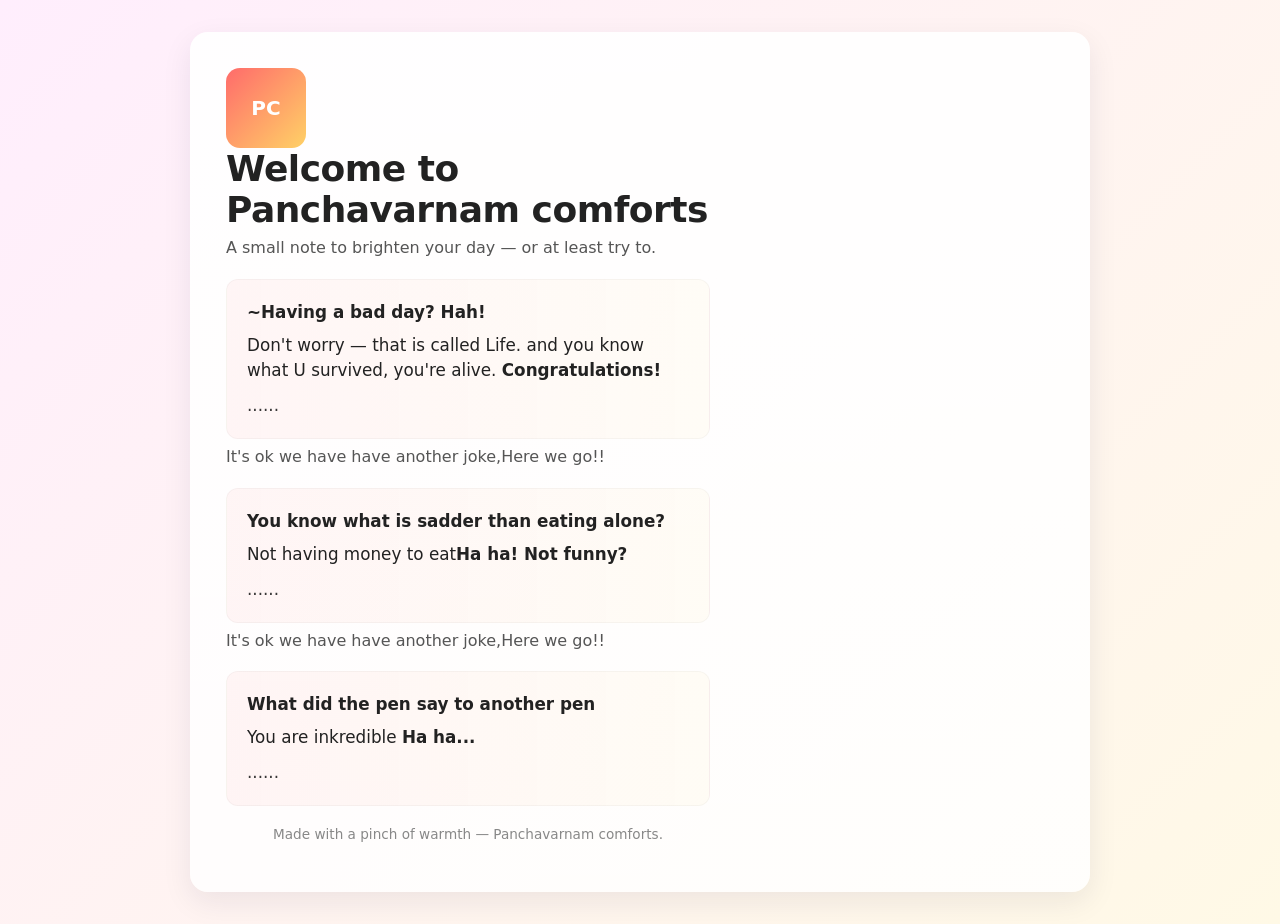
<file: index.html>
<!doctype html>
<html lang="en">
<head>
  <meta charset="utf-8" />
  <meta name="viewport" content="width=device-width, initial-scale=1" />
  <title>Welcome — Panchavarnam comforts</title>
    <link rel="stylesheet" href="style.css">
</head>
<body>
  <main class="container" role="main" aria-labelledby="pageTitle">
    <section>
	<div class="logo">PC</div>
      <h1 id="pageTitle">Welcome to <strong>Panchavarnam comforts</strong></h1>
      <p class="subtitle">A small note to brighten your day — or at least try to.</p>

      <div class="quote" aria-live="polite">
        <p style="margin:0;font-weight:600">~Having a bad day? Hah!</p>
        <p style="margin:.5rem 0 0 0">Don't worry — that is called Life. and you know what U survived, you're alive. <strong>Congratulations!</strong></p>
        <p style="margin:.6rem 0 0 0;opacity:.9">......</p>
      </div>
	  <section>
      <p class="subtitle">It's ok we have have another joke,Here we go!!</p>

      <div class="quote" aria-live="polite">
        <p style="margin:0;font-weight:600">You know what is sadder than eating alone?</p>
        <p style="margin:.5rem 0 0 0">Not having money to eat<strong>Ha ha! Not funny?</strong></p>
        <p style="margin:.6rem 0 0 0;opacity:.9">......</p>
      </div>

    </section>
	<section>
      <p class="subtitle">It's ok we have have another joke,Here we go!!</p>

      <div class="quote" aria-live="polite">
        <p style="margin:0;font-weight:600">What did the pen say to another pen</p>
        <p style="margin:.5rem 0 0 0">You are inkredible <strong>Ha ha...</strong></p>
        <p style="margin:.6rem 0 0 0;opacity:.9">......</p>
      </div>

      <p class="footer">Made with a pinch of warmth — Panchavarnam comforts.</p>
    </section>

    
  </main>
</body>
</html>
</file>
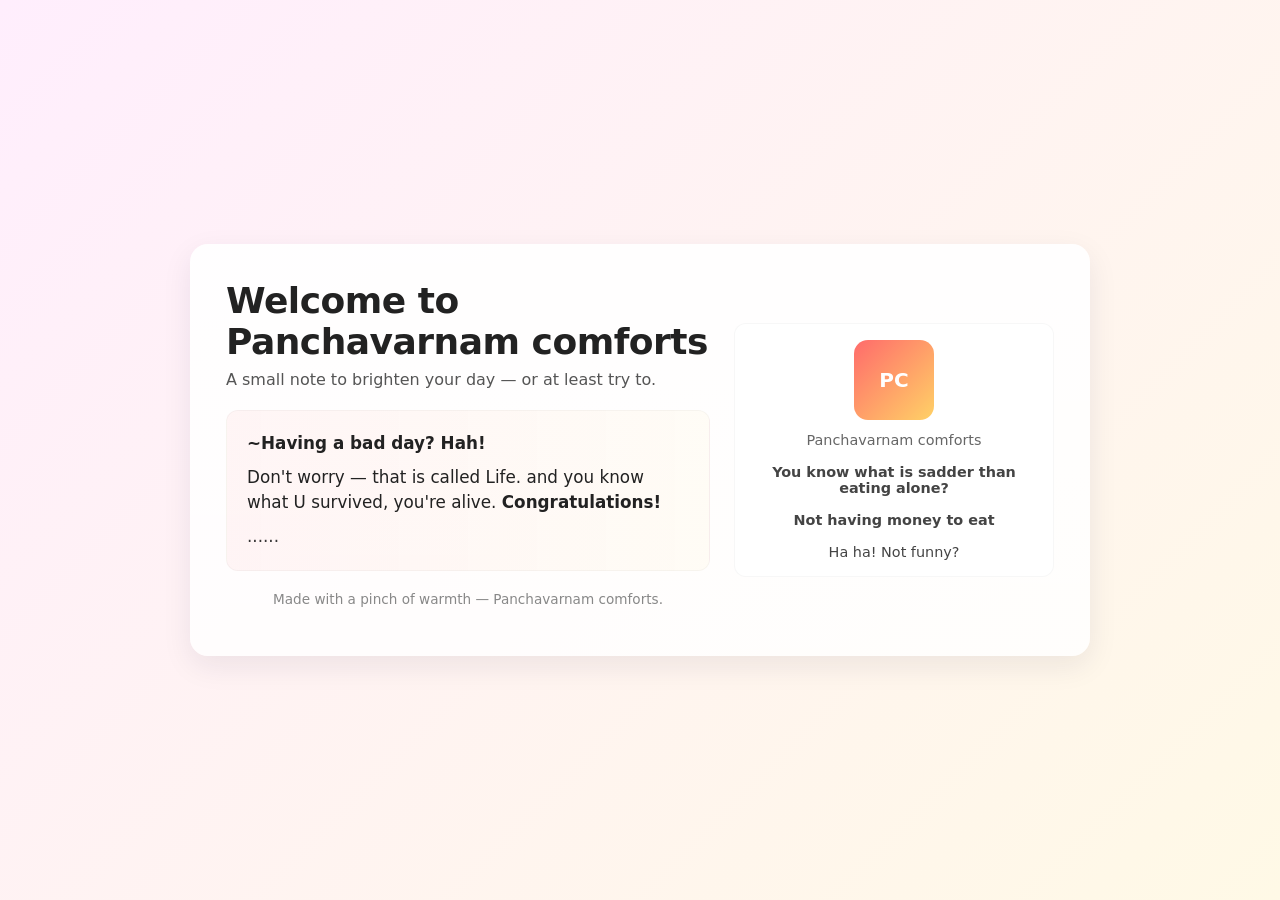
<file: PC.html>
<!doctype html>
<html lang="en">
<head>
  <meta charset="utf-8" />
  <meta name="viewport" content="width=device-width, initial-scale=1" />
  <title>Welcome — Panchavarnam comforts</title>
  <style>
    :root{--bg1:#FFEEFD;--bg2:#FFF9E6;--card:#ffffff;--accent:#FF6B6B}
    *{box-sizing:border-box}
    html,body{height:100%;margin:0;font-family:Inter, system-ui, -apple-system, "Segoe UI", Roboto, "Helvetica Neue", Arial}
    body{
      background: linear-gradient(135deg,var(--bg1),var(--bg2));
      display:flex;align-items:center;justify-content:center;padding:2rem;
    }
    .container{
      max-width:900px;width:100%;background:linear-gradient(180deg, rgba(255,255,255,0.95), rgba(255,255,255,0.85));
      border-radius:18px;box-shadow:0 10px 30px rgba(20,20,60,0.08);padding:2.25rem;display:grid;grid-template-columns:1fr 320px;gap:1.5rem;align-items:center
    }
    h1{margin:0;font-size:2.25rem;letter-spacing:-0.5px;color:#222}
    .subtitle{margin-top:.5rem;color:#555;font-size:1rem}
    .quote{
      margin-top:1.35rem;padding:1.25rem;border-radius:12px;background:linear-gradient(90deg, rgba(255,107,107,0.06), rgba(255,193,7,0.03));
      font-size:1.05rem;color:#222;line-height:1.5;border:1px solid rgba(0,0,0,0.03)
    }
    .side{
      display:flex;flex-direction:column;align-items:center;justify-content:center;padding:1rem;border-radius:12px;background:linear-gradient(180deg,#fff,#fff);border:1px solid rgba(0,0,0,0.03)
    }
    .logo{width:80px;height:80px;border-radius:14px;background:linear-gradient(135deg,var(--accent),#FFD166);display:flex;align-items:center;justify-content:center;color:white;font-weight:700;font-size:1.25rem}
    .small{margin-top:.75rem;color:#666;text-align:center;font-size:.9rem}
    .footer{margin-top:1.25rem;color:#888;font-size:.85rem;text-align:center}

    @media (max-width:760px){
      .container{grid-template-columns:1fr;}
      .side{order:-1}
    }
  </style>
</head>
<body>
  <main class="container" role="main" aria-labelledby="pageTitle">
    <section>
      <h1 id="pageTitle">Welcome to <strong>Panchavarnam comforts</strong></h1>
      <p class="subtitle">A small note to brighten your day — or at least try to.</p>

      <div class="quote" aria-live="polite">
        <p style="margin:0;font-weight:600">~Having a bad day? Hah!</p>
        <p style="margin:.5rem 0 0 0">Don't worry — that is called Life. and you know what U survived, you're alive. <strong>Congratulations!</strong></p>
        <p style="margin:.6rem 0 0 0;opacity:.9">......</p>
      </div>

      <p class="footer">Made with a pinch of warmth — Panchavarnam comforts.</p>
    </section>

    <aside class="side" aria-label="branding">
      <div class="logo">PC</div>
      <div class="small">Panchavarnam comforts</div>
      <div style="margin-top:1rem;font-size:.9rem;color:#444;text-align:center"><strong>You know what is sadder than eating alone?</strong></div>
	  <div style="margin-top:1rem;font-size:.9rem;color:#444;text-align:center"><strong>Not having money to eat</strong></div>
	  <div style="margin-top:1rem;font-size:.9rem;color:#444;text-align:center">Ha ha! Not funny?</div>
    </aside>
  </main>
</body>
</html>
</file>
<file: style.css>
:root{--bg1:#FFEEFD;--bg2:#FFF9E6;--card:#ffffff;--accent:#FF6B6B}
*{box-sizing:border-box}
html,body{
  margin:0;
  padding:0;
  font-family:Inter, system-ui, -apple-system, "Segoe UI", Roboto, "Helvetica Neue", Arial;
  min-height:100%;        /* ✅ allow full scroll height */
}
body{
  background: linear-gradient(135deg,var(--bg1),var(--bg2));
  display:block;          /* ✅ allows natural scrolling */
  padding:2rem;
}
.container{
  max-width:900px;
  margin:auto;            /* ✅ centers horizontally */
  background:linear-gradient(180deg, rgba(255,255,255,0.95), rgba(255,255,255,0.85));
  border-radius:18px;
  box-shadow:0 10px 30px rgba(20,20,60,0.08);
  padding:2.25rem;
  display:grid;
  grid-template-columns:1fr 320px;
  gap:1.5rem;
  align-items:center;
}
h1{margin:0;font-size:2.25rem;letter-spacing:-0.5px;color:#222}
.subtitle{margin-top:.5rem;color:#555;font-size:1rem}
.quote{
  margin-top:1.35rem;
  padding:1.25rem;
  border-radius:12px;
  background:linear-gradient(90deg, rgba(255,107,107,0.06), rgba(255,193,7,0.03));
  font-size:1.05rem;
  color:#222;
  line-height:1.5;
  border:1px solid rgba(0,0,0,0.03)
}
.side{
  display:flex;
  flex-direction:column;
  align-items:center;
  justify-content:center;
  padding:1rem;
  border-radius:12px;
  background:linear-gradient(180deg,#fff,#fff);
  border:1px solid rgba(0,0,0,0.03)
}
.logo{
  width:80px;
  height:80px;
  border-radius:14px;
  background:linear-gradient(135deg,var(--accent),#FFD166);
  display:flex;
  align-items:center;
  justify-content:center;
  color:white;
  font-weight:700;
  font-size:1.25rem
}
.small{margin-top:.75rem;color:#666;text-align:center;font-size:.9rem}
.footer{margin-top:1.25rem;color:#888;font-size:.85rem;text-align:center}

@media (max-width:760px){
  .container{grid-template-columns:1fr;}
  .side{order:-1}
}
</file>
